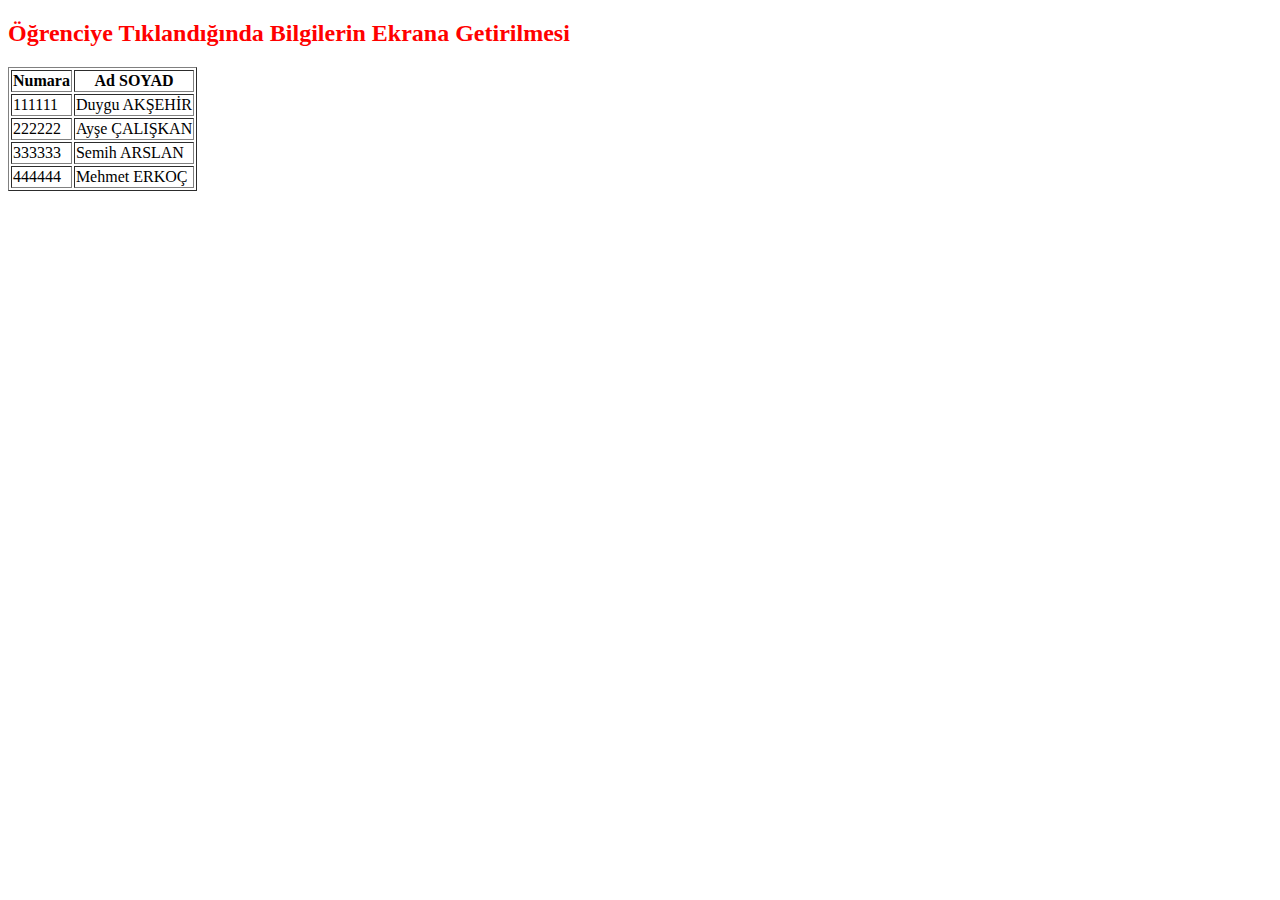
<file: foy2/index.html>
<!doctype html>
<html>
<head>
    <meta charset="utf-8">
    <title>Öğrenci Tablosu</title>
</head> 
<body>
    <h2 style="color:red">Öğrenciye Tıklandığında Bilgilerin Ekrana Getirilmesi</h2>
    <div style="color:red" id="bilgiler"></div>
    <table border="1">
        <tr>
            <th>Numara</th>
            <th>Ad SOYAD</th>
        </tr>
        <tr onclick="loadDoc(this)">
            <td>111111</td>
            <td>Duygu AKŞEHİR</td>
        </tr>
        <tr onclick="loadDoc(this)">
            <td>222222</td>
            <td>Ayşe ÇALIŞKAN</td>
        </tr>
        <tr onclick="loadDoc(this)">
            <td>333333</td>
            <td>Semih ARSLAN</td>
        </tr>
        <tr onclick="loadDoc(this)">
            <td>444444</td>
            <td>Mehmet ERKOÇ</td>
        </tr>
    </table>
    <script>
        function loadDoc(xn){
            var xhttp = new XMLHttpRequest();
            xhttp.onreadystatechange = function() {
                if (this.readyState == 4 && this.status == 200){
                    myFunction(this, xn.rowIndex-1);
                }
            };
            xhttp.open("GET", "name_catalog.xml", true);
            xhttp.send();
        }
        function myFunction(xml, num) {
            var xmlDoc = xml.responseXML;
            var bilgi="<p>Numara: ";
            var x = xmlDoc.getElementsByTagName("NM");
            bilgi += x[num].getElementsByTagName("NUMARA")[0].childNodes[0].nodeValue + "</p>" + "<p>Ad SOYAD: ";
            bilgi += x[num].getElementsByTagName("ADSOYAD")[0].childNodes[0].nodeValue + "</p>" + "<p>Bölüm: ";
            bilgi += x[num].getElementsByTagName("BOLUM")[0].childNodes[0].nodeValue + "</p>" + "<p>Sınıfı: ";
            bilgi += x[num].getElementsByTagName("SINIF")[0].childNodes[0].nodeValue + "</p>";
            document.getElementById("bilgiler").innerHTML = bilgi;
        }
    </script>
</body>
</html>
</file>
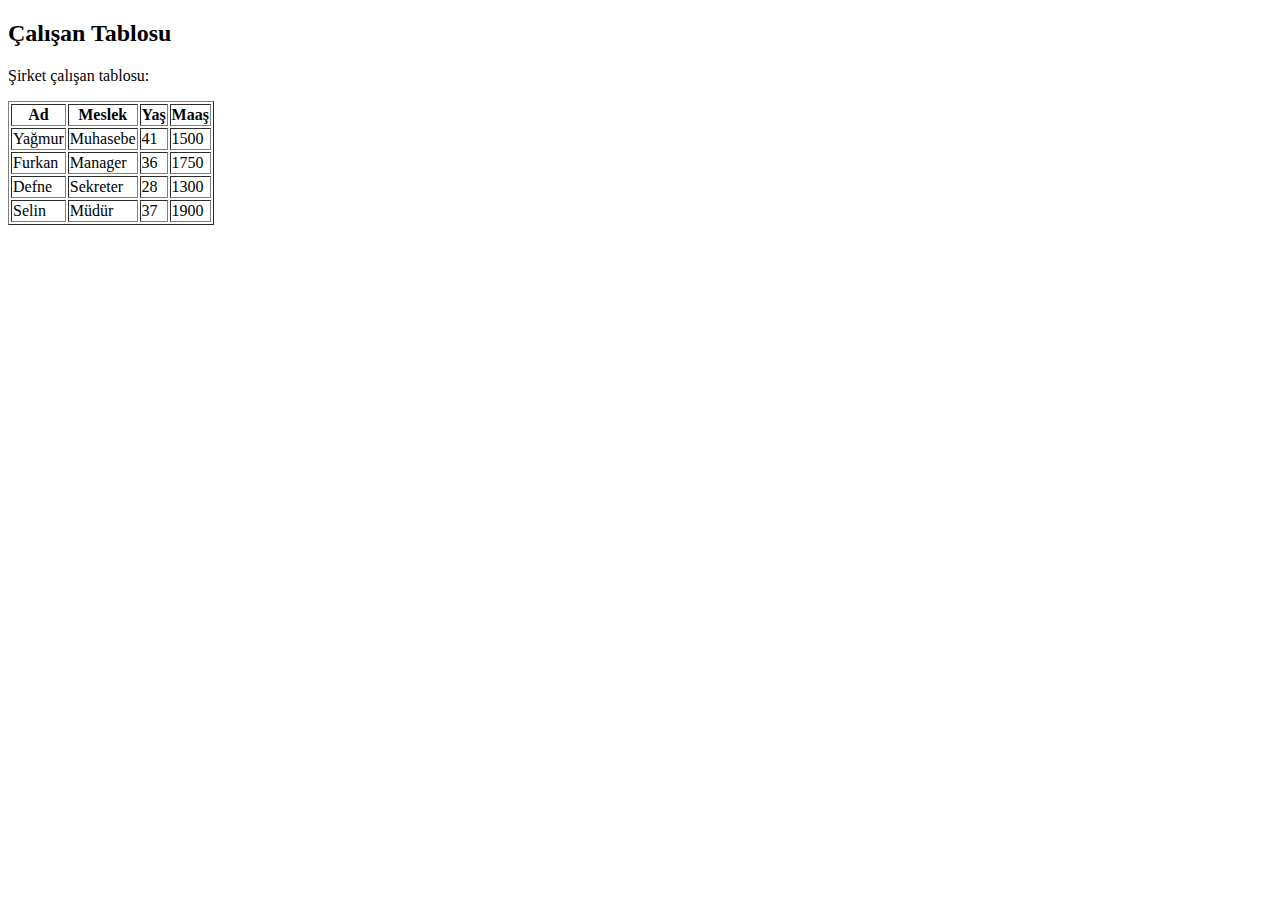
<file: foy1/1/index.html>
<!doctype html>
<html>
<head>
    <meta charset="utf-8">
    <title>tablo</title>
</head> 
<body>
    <h2>Çalışan Tablosu</h2>
    <p>Şirket çalışan tablosu:</p>
    <table border="1">
        <tr>
            <th>Ad</th>
            <th>Meslek</th>
            <th>Yaş</th>
            <th>Maaş</th>
        </tr>
        <tr>
            <td>Yağmur</td>
            <td>Muhasebe</td>
            <td>41</td>
            <td>1500</td>
        </tr>
        <tr>
            <td>Furkan</td>
            <td>Manager</td>
            <td>36</td>
            <td>1750</td>
        </tr>
        <tr>
            <td>Defne</td>
            <td>Sekreter</td>
            <td>28</td>
            <td>1300</td>
        </tr>
        <tr>
            <td>Selin</td>
            <td>Müdür</td>
            <td>37</td>
            <td>1900</td>
        </tr>
    </table>
</body>
</html>
</file>
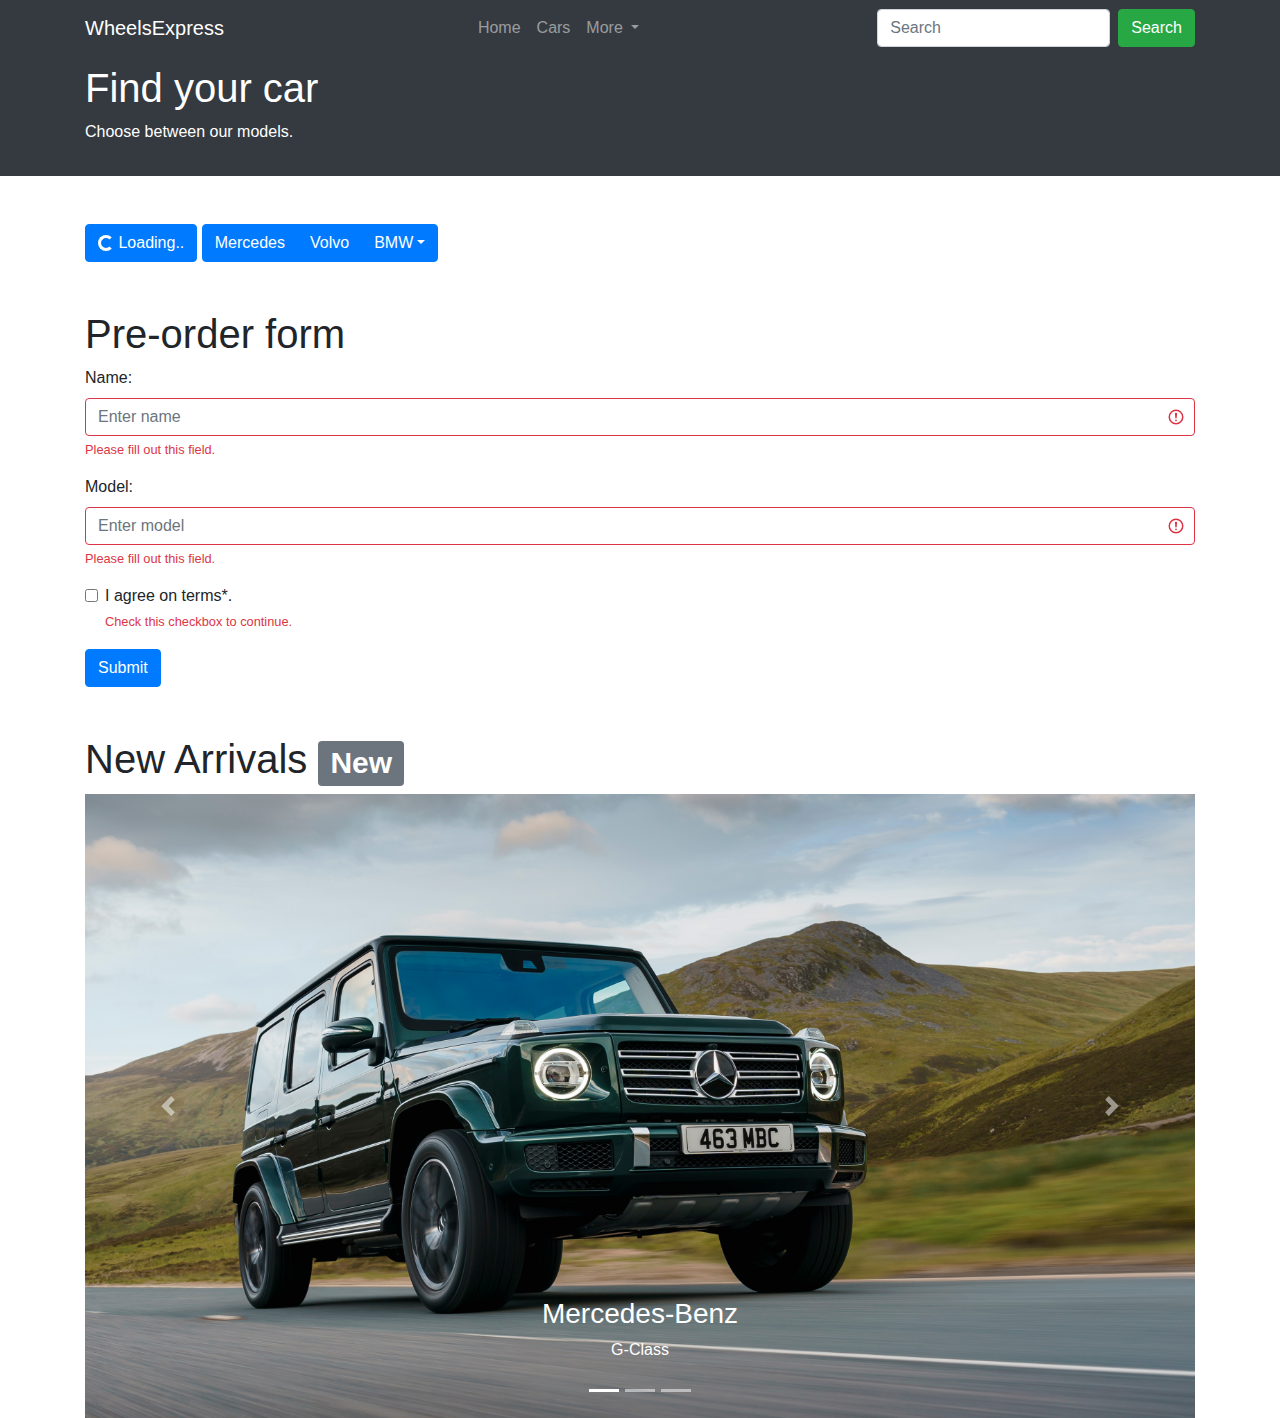
<file: foy1/3/index.html>
<!doctype html>
<html>
<head>
    <meta charset="utf-8">
    <title>WheelsExpress</title>
    <meta name="viewport" content="width=device-width, initial-scale=1, shrink-to-fit=no">
    <link rel="stylesheet" href="https://cdn.jsdelivr.net/npm/bootstrap@4.6.2/dist/css/bootstrap.min.css" >
    <script src="https://cdn.jsdelivr.net/npm/jquery@3.7.1/dist/jquery.slim.min.js"></script>
    <script src="https://cdn.jsdelivr.net/npm/popper.js@1.16.1/dist/umd/popper.min.js"></script>
    <script src="https://cdn.jsdelivr.net/npm/bootstrap@4.1.3/dist/js/bootstrap.min.js"></script>
    <style>
        .carousel-inner img {
            width: 100%;
            height: 100%;
        }
    </style>
</head> 
<body>
    <nav class="navbar navbar-expand-sm bg-dark navbar-dark fixed-top">
        <div class="container">
        <a class="navbar-brand" href="#">WheelsExpress</a>
      
        <ul class="navbar-nav">
          <li class="nav-item">
            <a class="nav-link" href="#">Home</a>
          </li>
          <li class="nav-item">
            <a class="nav-link" href="#">Cars</a>
          </li>
      
          <li class="nav-item dropdown">
            <a class="nav-link dropdown-toggle" href="#" id="navbardrop" data-toggle="dropdown">
              More
            </a>
            <div class="dropdown-menu">
              <a class="dropdown-item" href="#">About</a>
              <a class="dropdown-item" href="#">Contact</a>
            </div>
          </li>
        </ul>
        <form class="form-inline justify-content-end" action="/action_page.php">
            <input class="form-control mr-sm-2" type="text" placeholder="Search">
            <button class="btn btn-success" type="submit">Search</button>
        </form>
        </div>
    </nav>



    <div class="container-fluid p-3 mt-5 bg-dark text-white">
        <div class="container">
            <h1>Find your car</h1>
            <p>Choose between our models.</p>
        </div>
    </div>

    <div class="container mt-5">
        <button class="btn btn-primary">
            <span class="spinner-border spinner-border-sm"></span>
            Loading..
        </button>

        <div class="btn-group">
            <button type="button" class="btn btn-primary">Mercedes</button>
            <button type="button" class="btn btn-primary">Volvo</button>
            <div class="btn-group">
            <button type="button" class="btn btn-primary dropdown-toggle" data-toggle="dropdown">BMW</button>
            <div class="dropdown-menu">
                <a class="dropdown-item" href="#">Car</a>
                <a class="dropdown-item" href="#">Bike</a>
            </div>
            </div>
        </div>
    </div>

    <div class="container mt-5">
        <h1>Pre-order form</h1>
        <form action="/action_page.php" class="was-validated">
          <div class="form-group">
            <label for="uname">Name:</label>
            <input type="text" class="form-control" id="uname" placeholder="Enter name" name="uname" required>
            <div class="valid-feedback">Valid.</div>
            <div class="invalid-feedback">Please fill out this field.</div>
          </div>
          <div class="form-group">
            <label for="pwd">Model:</label>
            <input type="text" class="form-control" id="pwd" placeholder="Enter model" name="pswd" required>
            <div class="valid-feedback">Valid.</div>
            <div class="invalid-feedback">Please fill out this field.</div>
          </div>
          <div class="form-group form-check">
            <label class="form-check-label">
              <input class="form-check-input" type="checkbox" name="remember" required> I agree on terms*.
              <div class="valid-feedback">Valid.</div>
              <div class="invalid-feedback">Check this checkbox to continue.</div>
            </label>
          </div>
          <button type="submit" class="btn btn-primary">Submit</button>
        </form>
    </div>

    <div class="container mt-5">        
        <h1>New Arrivals <span class="badge badge-secondary">New</span></h1>
        <div id="demo" class="carousel slide" data-ride="carousel">

            <ul class="carousel-indicators">
            <li data-target="#demo" data-slide-to="0" class="active"></li>
            <li data-target="#demo" data-slide-to="1"></li>
            <li data-target="#demo" data-slide-to="2"></li>
            </ul>
            
            <div class="carousel-inner">
            <div class="carousel-item active">
                <img src="gclass.jpg" width="1100" height="618">
                <div class="carousel-caption">
                  <h3>Mercedes-Benz</h3>
                  <p>G-Class</p>
                </div>
            </div>
            <div class="carousel-item">
                <img src="xc90.jpg" alt="Chicago" width="1100" height="618">
                <div class="carousel-caption">
                  <h3>Volvo</h3>
                  <p>XC90</p>
                </div>
            </div>
            <div class="carousel-item">
                <img src="m3.jpg" alt="New York" width="1100" height="618">
                <div class="carousel-caption">
                  <h3>BMW</h3>
                  <p>M3 Competitive</p>
                </div>
            </div>
            </div>
            
            <a class="carousel-control-prev" href="#demo" data-slide="prev">
            <span class="carousel-control-prev-icon"></span>
            </a>
            <a class="carousel-control-next" href="#demo" data-slide="next">
            <span class="carousel-control-next-icon"></span>
            </a>
        </div>
    </div>
</body>
</html>
</file>
